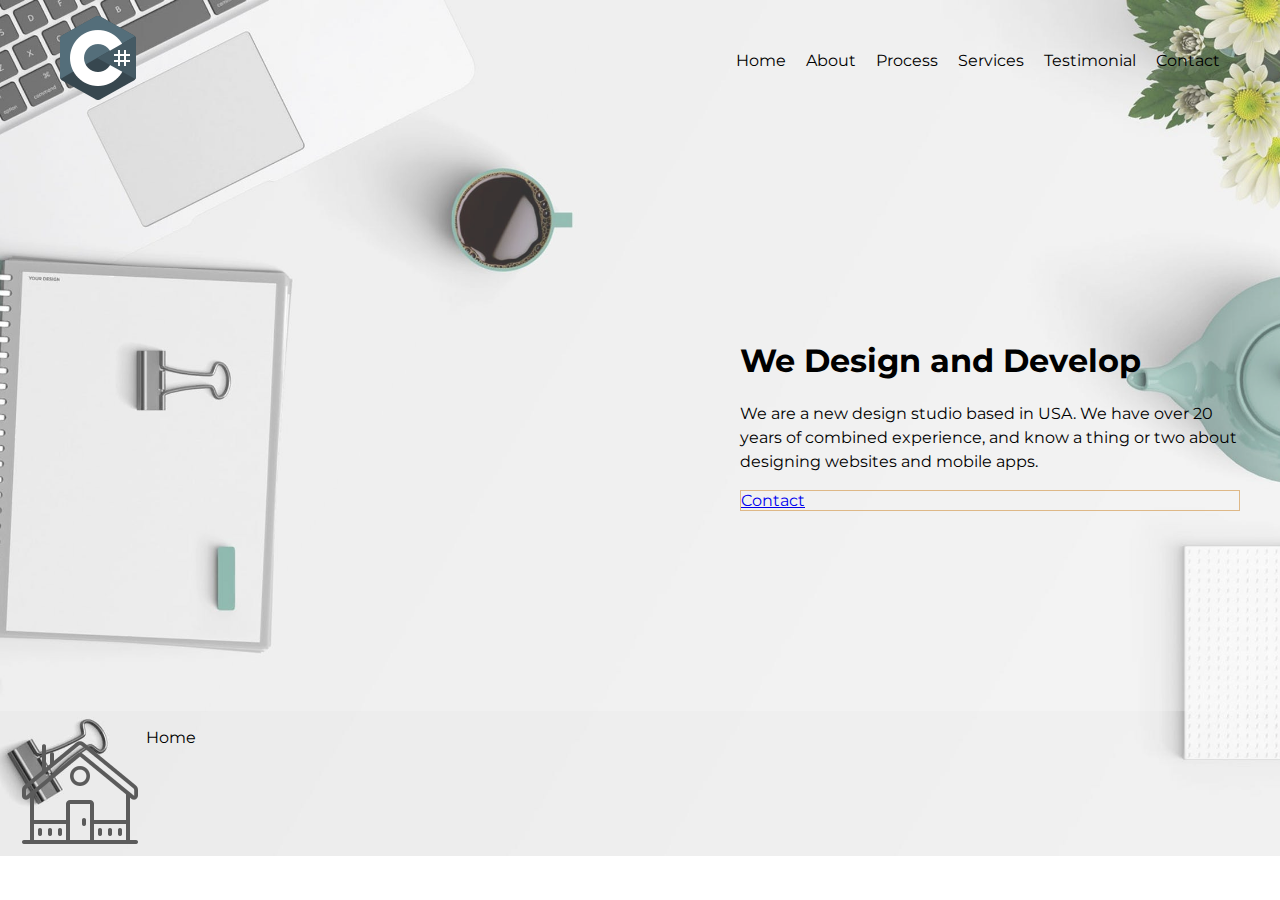
<file: index.html>
<!DOCTYPE html>

<head>
    <title>Document</title>
<link rel="stylesheet" href="./css/style.css">

<link rel="preconnect" href="https://fonts.gstatic.com">
<link rel="preconnect" href="https://fonts.gstatic.com">
<link href="https://fonts.googleapis.com/css2?family=Montserrat:ital,wght@0,800;1,400&display=swap" rel="stylesheet">
</head>
<body>
    <header>
        <div class="wrapper">
            <div class ="top_bar container">
                <div class="logo">
                    <img src="./media/logo1.png" alt="logo">
                    
                </div>
    
                <nav class="nav nav_header">
                    <ul> 
                        <li><a href="#"> Home</li></a>
                        <li><a href="#">About</li></a>
                        <li><a href="#">Process</li></a>
                        <li><a href="#">Services</li></a>
                        <li><a href="#">Testimonial</li></a>
                        <li><a href="#">Contact</li></a>
                        
                    </ul>
                </nav>
                
                </div>
    
                <div class="banner_desc container">
                    <h1>We Design and Develop</h1>
                    <p>We are a new design studio based in USA. We have over 
                        20 years of combined experience, and know a thing or two 
                        about designing websites and mobile apps.</p>
                   <div class="custom_btn">
                   <a href="#" class="button">Contact</a> </div>
                
                </div>
                
        </div>

        <div class="img_cont">
            <img src="./media/home.png" alt="home">
            <div class="overllay">
                <div class="new_text">Home</div>
            </div>
          
        </div>
        
    </header>

    
    <main>

        
    </main>

    <footer> 

    </footer>
    
</body>
</html>
</file>
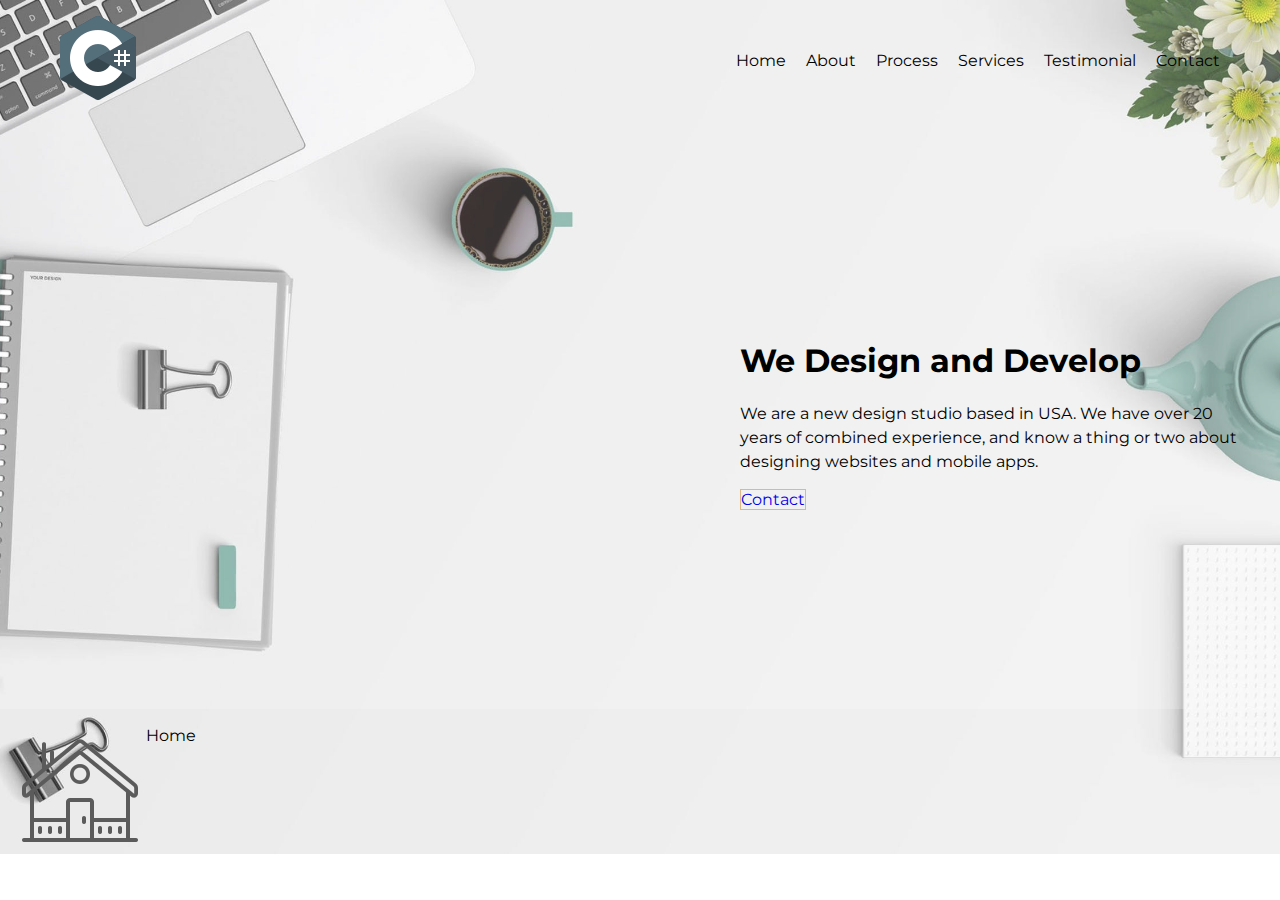
<file: pro1 html/index.html>
<!DOCTYPE html>

<head>
    <title>Document</title>
<link rel="stylesheet" href="./css/style.css">

<link rel="preconnect" href="https://fonts.gstatic.com">
<link rel="preconnect" href="https://fonts.gstatic.com">
<link href="https://fonts.googleapis.com/css2?family=Montserrat:ital,wght@0,800;1,400&display=swap" rel="stylesheet">
</head>
<body>
    <header>
        <div class="wrapper">
            <div class ="top_bar container">
                <div class="logo">
                    <img src="./media/logo1.png" alt="logo">
                    
                </div>
    
                <nav class="nav nav_header">
                    <ul> 
                        <li><a href="#"> Home</li></a>
                        <li><a href="#">About</li></a>
                        <li><a href="#">Process</li></a>
                        <li><a href="#">Services</li></a>
                        <li><a href="#">Testimonial</li></a>
                        <li><a href="#">Contact</li></a>
                        
                    </ul>
                </nav>
                
                </div>
    
                <div class="banner_desc container">
                    <h1>We Design and Develop</h1>
                    <p>We are a new design studio based in USA. We have over 
                        20 years of combined experience, and know a thing or two 
                        about designing websites and mobile apps.</p>
                   
                   <a href="#" class="button">Contact</a>
                </div>
                
        </div>

        <div class="img_cont">
            <img src="./media/home.png" alt="home">
            <div class="overllay">
                <div class="new_text">Home</div>
            </div>
          
        </div>
        
    </header>

    
    <main>

        
    </main>

    <footer> 

    </footer>
    
</body>
</html>
</file>
<file: css/style.css>
body{
    font-family: 'Montserrat', sans-serif;
    margin:0px;
    padding: 0px;
}

.nav_header ul
{
    display: flex;
    list-style-type: none;
    margin: 10px;

}
.nav_header li
{
    margin: 10px;
  
}
.logo
{
    margin:10px;
    padding-right: 10px;
   
}
.nav_header a
{
 text-decoration: none;
 color: black;
}
header
{
    background-image: url(../media/bg.jpeg);
    background-repeat: no-repeat;
    background-position: bottom;
    background-size: cover;
   

}
.top_bar
{
    display: flex;
    justify-content: space-between;
    align-items: center;
    margin-left: 100px;
    margin-right: 100px;
}
.container
{
    max-width: 1200px;
    margin:auto;

}
.banner_desc
{
    padding-top: 200px;
    padding-bottom: 200px;
    max-width: 500px;
    /* margin-left: auto; */
    padding-left: 700px;
}
.btn
{
    background-color : #10c9c3;
    padding: 30px 30px;
    border-radius: 20px;
    color: white;
    text-transform: uppercase;
    width: 150px;
 
}
.btn a{
    font-size: 20px;
    text-decoration: none;
    color: red;
    font-family: 'Montserrat', sans-serif;
    font-weight: 800;
    

}
.wrapper
{
    background-color: rgba(255, 255, 255, 0.2)
}
p{
    line-height: 1.5;
}

.img_cont
{
    display: flex;
    margin: 1.1em;
}
.custom_btn{
    padding: 20 20 20px;
    text-decoration: none;
    border: solid 1px burlywood;
    color: rgb(216, 15, 15);
}
</file>
<file: pro1 html/css/style.css>
body{
    font-family: 'Montserrat', sans-serif;
    margin:0px;
    padding: 0px;
}

.nav_header ul
{
    display: flex;
    list-style-type: none;
    margin: 10px;

}
.nav_header li
{
    margin: 10px;
  
}
.logo
{
    margin:10px;
    padding-right: 10px;
   
}
.nav_header a
{
 text-decoration: none;
 color: black;
}
header
{
    background-image: url(../media/bg.jpeg);
    background-repeat: no-repeat;
    background-position: bottom;
    background-size: cover;
   

}
.top_bar
{
    display: flex;
    justify-content: space-between;
    align-items: center;
    margin-left: 100px;
    margin-right: 100px;
}
.container
{
    max-width: 1200px;
    margin:auto;

}
.banner_desc
{
    padding-top: 200px;
    padding-bottom: 200px;
    max-width: 500px;
    /* margin-left: auto; */
    padding-left: 700px;
}
.btn
{
    background-color : #10c9c3;
    padding: 30px 30px;
    border-radius: 20px;
    color: white;
    text-transform: uppercase;
    width: 150px;
 
}
.btn a{
    font-size: 20px;
    text-decoration: none;
    color: red;
    font-family: 'Montserrat', sans-serif;
    font-weight: 800;
    

}
.wrapper
{
    background-color: rgba(255, 255, 255, 0.2)
}
p{
    line-height: 1.5;
}

.img_cont
{
    display: flex;
    margin: 1.1em;
}
.button{
    padding: 20 20 20px;
    text-decoration: none;
    border: solid 1px burlywood;
}
</file>
